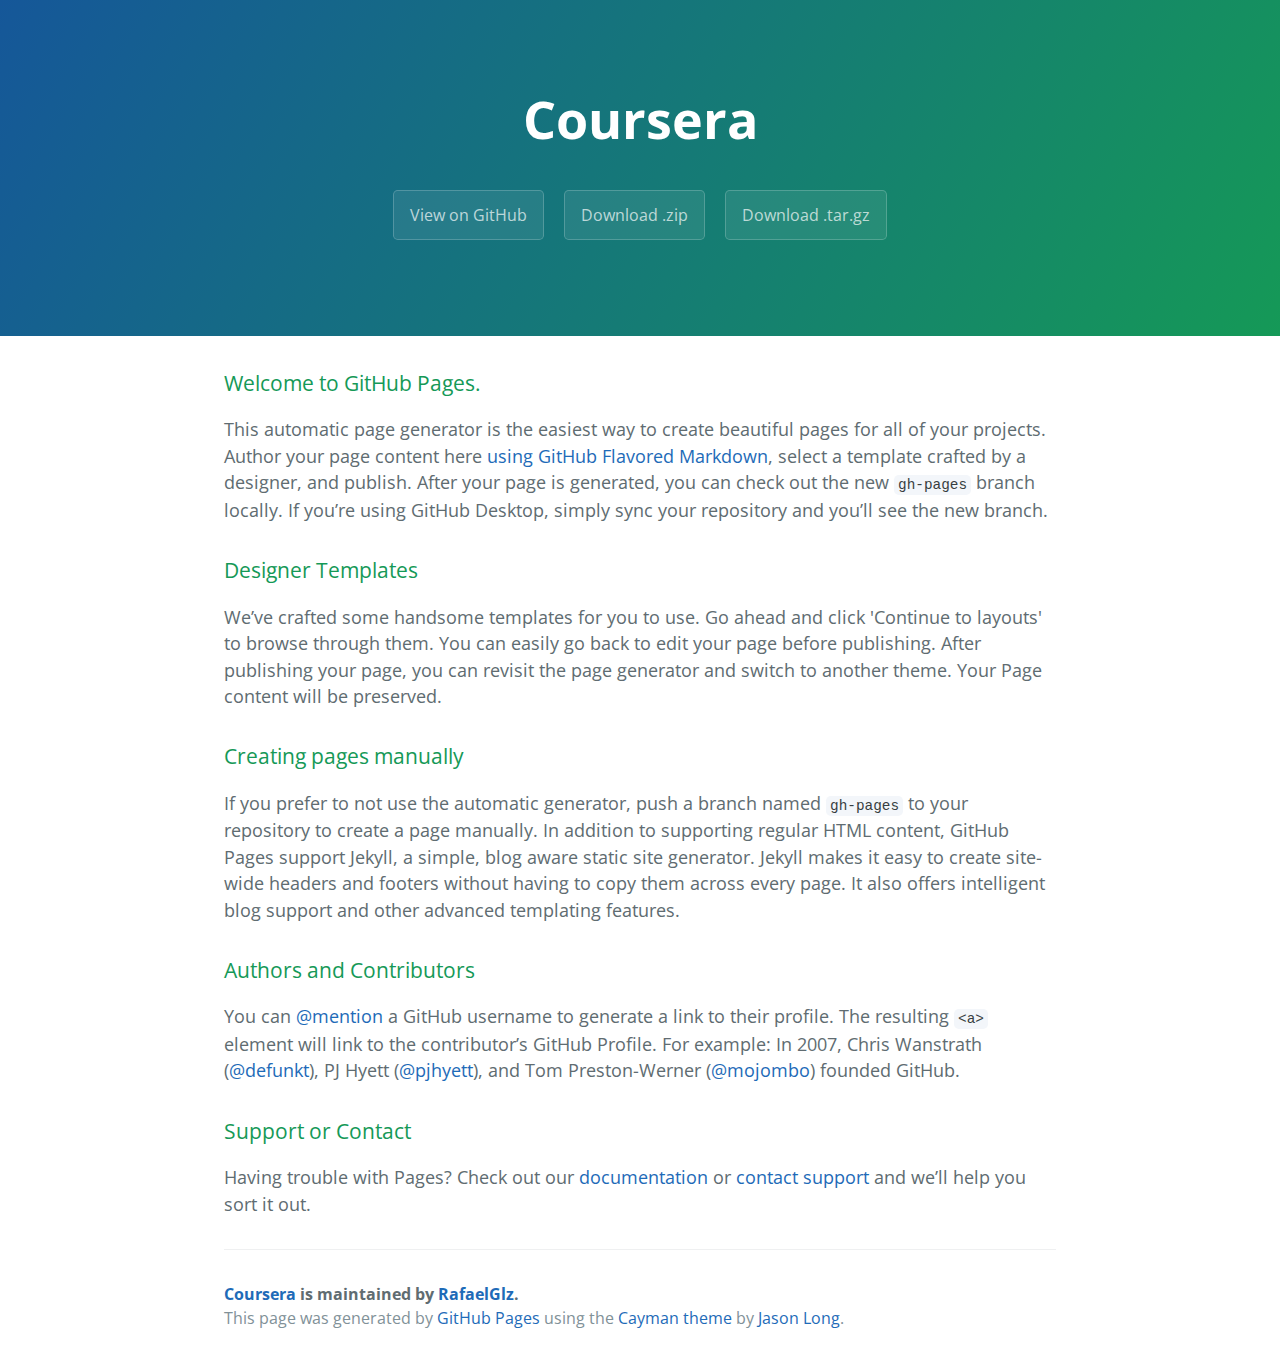
<file: index.html>
<!DOCTYPE html>
<html lang="en-us">
  <head>
    <meta charset="UTF-8">
    <title>Coursera by RafaelGlz</title>
    <meta name="viewport" content="width=device-width, initial-scale=1">
    <link rel="stylesheet" type="text/css" href="stylesheets/normalize.css" media="screen">
    <link href='https://fonts.googleapis.com/css?family=Open+Sans:400,700' rel='stylesheet' type='text/css'>
    <link rel="stylesheet" type="text/css" href="stylesheets/stylesheet.css" media="screen">
    <link rel="stylesheet" type="text/css" href="stylesheets/github-light.css" media="screen">
  </head>
  <body>
    <section class="page-header">
      <h1 class="project-name">Coursera</h1>
      <h2 class="project-tagline"></h2>
      <a href="https://github.com/RafaelGlz/coursera" class="btn">View on GitHub</a>
      <a href="https://github.com/RafaelGlz/coursera/zipball/master" class="btn">Download .zip</a>
      <a href="https://github.com/RafaelGlz/coursera/tarball/master" class="btn">Download .tar.gz</a>
    </section>

    <section class="main-content">
      <h3>
<a id="welcome-to-github-pages" class="anchor" href="#welcome-to-github-pages" aria-hidden="true"><span aria-hidden="true" class="octicon octicon-link"></span></a>Welcome to GitHub Pages.</h3>

<p>This automatic page generator is the easiest way to create beautiful pages for all of your projects. Author your page content here <a href="https://guides.github.com/features/mastering-markdown/">using GitHub Flavored Markdown</a>, select a template crafted by a designer, and publish. After your page is generated, you can check out the new <code>gh-pages</code> branch locally. If you’re using GitHub Desktop, simply sync your repository and you’ll see the new branch.</p>

<h3>
<a id="designer-templates" class="anchor" href="#designer-templates" aria-hidden="true"><span aria-hidden="true" class="octicon octicon-link"></span></a>Designer Templates</h3>

<p>We’ve crafted some handsome templates for you to use. Go ahead and click 'Continue to layouts' to browse through them. You can easily go back to edit your page before publishing. After publishing your page, you can revisit the page generator and switch to another theme. Your Page content will be preserved.</p>

<h3>
<a id="creating-pages-manually" class="anchor" href="#creating-pages-manually" aria-hidden="true"><span aria-hidden="true" class="octicon octicon-link"></span></a>Creating pages manually</h3>

<p>If you prefer to not use the automatic generator, push a branch named <code>gh-pages</code> to your repository to create a page manually. In addition to supporting regular HTML content, GitHub Pages support Jekyll, a simple, blog aware static site generator. Jekyll makes it easy to create site-wide headers and footers without having to copy them across every page. It also offers intelligent blog support and other advanced templating features.</p>

<h3>
<a id="authors-and-contributors" class="anchor" href="#authors-and-contributors" aria-hidden="true"><span aria-hidden="true" class="octicon octicon-link"></span></a>Authors and Contributors</h3>

<p>You can <a href="https://help.github.com/articles/basic-writing-and-formatting-syntax/#mentioning-users-and-teams" class="user-mention">@mention</a> a GitHub username to generate a link to their profile. The resulting <code>&lt;a&gt;</code> element will link to the contributor’s GitHub Profile. For example: In 2007, Chris Wanstrath (<a href="https://github.com/defunkt" class="user-mention">@defunkt</a>), PJ Hyett (<a href="https://github.com/pjhyett" class="user-mention">@pjhyett</a>), and Tom Preston-Werner (<a href="https://github.com/mojombo" class="user-mention">@mojombo</a>) founded GitHub.</p>

<h3>
<a id="support-or-contact" class="anchor" href="#support-or-contact" aria-hidden="true"><span aria-hidden="true" class="octicon octicon-link"></span></a>Support or Contact</h3>

<p>Having trouble with Pages? Check out our <a href="https://help.github.com/pages">documentation</a> or <a href="https://github.com/contact">contact support</a> and we’ll help you sort it out.</p>

      <footer class="site-footer">
        <span class="site-footer-owner"><a href="https://github.com/RafaelGlz/coursera">Coursera</a> is maintained by <a href="https://github.com/RafaelGlz">RafaelGlz</a>.</span>

        <span class="site-footer-credits">This page was generated by <a href="https://pages.github.com">GitHub Pages</a> using the <a href="https://github.com/jasonlong/cayman-theme">Cayman theme</a> by <a href="https://twitter.com/jasonlong">Jason Long</a>.</span>
      </footer>

    </section>

  
  </body>
</html>
</file>
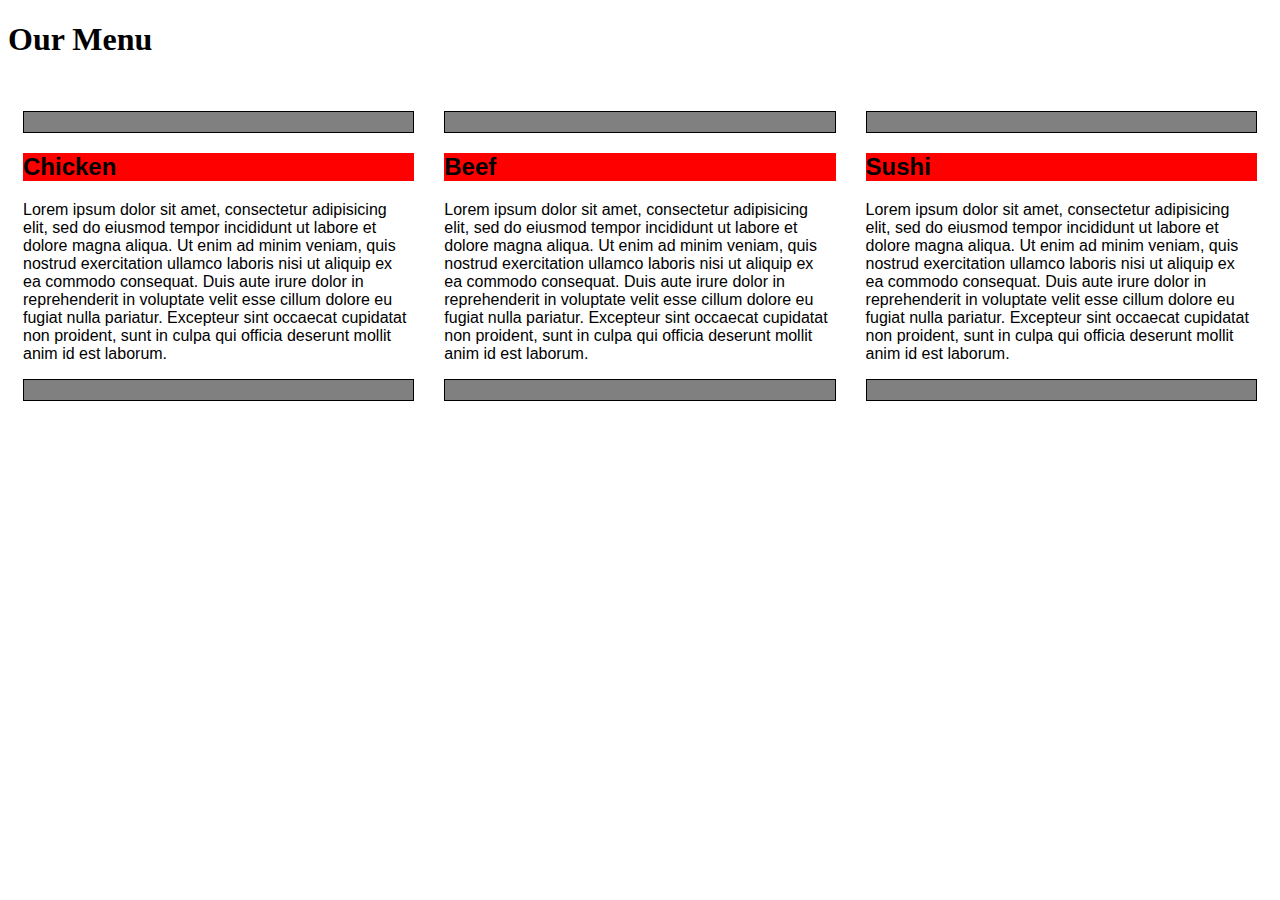
<file: mod2_solution/index.html>
<!DOCTYPE html>
<html>
<head>
	<meta charset="utf-8">
	<meta name="viewport" content="width=device-width, initial-scale=1">
	<title>Solucion Modulo 2</title>
	<link rel="stylesheet" type="text/css" href="css/styles.css">
</head>
<body>
	<h1>Our Menu</h1>
	<div class="row">
		<section class="col-lg-4 col-md-6">
			<p><h2>Chicken</h2>Lorem ipsum dolor sit amet, consectetur adipisicing elit, sed do eiusmod
			tempor incididunt ut labore et dolore magna aliqua. Ut enim ad minim veniam,
			quis nostrud exercitation ullamco laboris nisi ut aliquip ex ea commodo
			consequat. Duis aute irure dolor in reprehenderit in voluptate velit esse
			cillum dolore eu fugiat nulla pariatur. Excepteur sint occaecat cupidatat non
			proident, sunt in culpa qui officia deserunt mollit anim id est laborum.</p>
		</section>
		<section class="col-lg-4 col-md-6">
			<p><h2>Beef</h2>Lorem ipsum dolor sit amet, consectetur adipisicing elit, sed do eiusmod
			tempor incididunt ut labore et dolore magna aliqua. Ut enim ad minim veniam,
			quis nostrud exercitation ullamco laboris nisi ut aliquip ex ea commodo
			consequat. Duis aute irure dolor in reprehenderit in voluptate velit esse
			cillum dolore eu fugiat nulla pariatur. Excepteur sint occaecat cupidatat non
			proident, sunt in culpa qui officia deserunt mollit anim id est laborum.</p>
		</section>
		<section class="col-lg-4 col-md-12">
			<p><h2>Sushi</h2>Lorem ipsum dolor sit amet, consectetur adipisicing elit, sed do eiusmod
			tempor incididunt ut labore et dolore magna aliqua. Ut enim ad minim veniam,
			quis nostrud exercitation ullamco laboris nisi ut aliquip ex ea commodo
			consequat. Duis aute irure dolor in reprehenderit in voluptate velit esse
			cillum dolore eu fugiat nulla pariatur. Excepteur sint occaecat cupidatat non
			proident, sunt in culpa qui officia deserunt mollit anim id est laborum.</p>
		</section>
	</div>
</body>
</html>
</file>
<file: stylesheets/stylesheet.css>
* {
  box-sizing: border-box; }

body {
  padding: 0;
  margin: 0;
  font-family: "Open Sans", "Helvetica Neue", Helvetica, Arial, sans-serif;
  font-size: 16px;
  line-height: 1.5;
  color: #606c71; }

a {
  color: #1e6bb8;
  text-decoration: none; }
  a:hover {
    text-decoration: underline; }

.btn {
  display: inline-block;
  margin-bottom: 1rem;
  color: rgba(255, 255, 255, 0.7);
  background-color: rgba(255, 255, 255, 0.08);
  border-color: rgba(255, 255, 255, 0.2);
  border-style: solid;
  border-width: 1px;
  border-radius: 0.3rem;
  transition: color 0.2s, background-color 0.2s, border-color 0.2s; }
  .btn + .btn {
    margin-left: 1rem; }

.btn:hover {
  color: rgba(255, 255, 255, 0.8);
  text-decoration: none;
  background-color: rgba(255, 255, 255, 0.2);
  border-color: rgba(255, 255, 255, 0.3); }

@media screen and (min-width: 64em) {
  .btn {
    padding: 0.75rem 1rem; } }

@media screen and (min-width: 42em) and (max-width: 64em) {
  .btn {
    padding: 0.6rem 0.9rem;
    font-size: 0.9rem; } }

@media screen and (max-width: 42em) {
  .btn {
    display: block;
    width: 100%;
    padding: 0.75rem;
    font-size: 0.9rem; }
    .btn + .btn {
      margin-top: 1rem;
      margin-left: 0; } }

.page-header {
  color: #fff;
  text-align: center;
  background-color: #159957;
  background-image: linear-gradient(120deg, #155799, #159957); }

@media screen and (min-width: 64em) {
  .page-header {
    padding: 5rem 6rem; } }

@media screen and (min-width: 42em) and (max-width: 64em) {
  .page-header {
    padding: 3rem 4rem; } }

@media screen and (max-width: 42em) {
  .page-header {
    padding: 2rem 1rem; } }

.project-name {
  margin-top: 0;
  margin-bottom: 0.1rem; }

@media screen and (min-width: 64em) {
  .project-name {
    font-size: 3.25rem; } }

@media screen and (min-width: 42em) and (max-width: 64em) {
  .project-name {
    font-size: 2.25rem; } }

@media screen and (max-width: 42em) {
  .project-name {
    font-size: 1.75rem; } }

.project-tagline {
  margin-bottom: 2rem;
  font-weight: normal;
  opacity: 0.7; }

@media screen and (min-width: 64em) {
  .project-tagline {
    font-size: 1.25rem; } }

@media screen and (min-width: 42em) and (max-width: 64em) {
  .project-tagline {
    font-size: 1.15rem; } }

@media screen and (max-width: 42em) {
  .project-tagline {
    font-size: 1rem; } }

.main-content :first-child {
  margin-top: 0; }
.main-content img {
  max-width: 100%; }
.main-content h1, .main-content h2, .main-content h3, .main-content h4, .main-content h5, .main-content h6 {
  margin-top: 2rem;
  margin-bottom: 1rem;
  font-weight: normal;
  color: #159957; }
.main-content p {
  margin-bottom: 1em; }
.main-content code {
  padding: 2px 4px;
  font-family: Consolas, "Liberation Mono", Menlo, Courier, monospace;
  font-size: 0.9rem;
  color: #383e41;
  background-color: #f3f6fa;
  border-radius: 0.3rem; }
.main-content pre {
  padding: 0.8rem;
  margin-top: 0;
  margin-bottom: 1rem;
  font: 1rem Consolas, "Liberation Mono", Menlo, Courier, monospace;
  color: #567482;
  word-wrap: normal;
  background-color: #f3f6fa;
  border: solid 1px #dce6f0;
  border-radius: 0.3rem; }
  .main-content pre > code {
    padding: 0;
    margin: 0;
    font-size: 0.9rem;
    color: #567482;
    word-break: normal;
    white-space: pre;
    background: transparent;
    border: 0; }
.main-content .highlight {
  margin-bottom: 1rem; }
  .main-content .highlight pre {
    margin-bottom: 0;
    word-break: normal; }
.main-content .highlight pre, .main-content pre {
  padding: 0.8rem;
  overflow: auto;
  font-size: 0.9rem;
  line-height: 1.45;
  border-radius: 0.3rem; }
.main-content pre code, .main-content pre tt {
  display: inline;
  max-width: initial;
  padding: 0;
  margin: 0;
  overflow: initial;
  line-height: inherit;
  word-wrap: normal;
  background-color: transparent;
  border: 0; }
  .main-content pre code:before, .main-content pre code:after, .main-content pre tt:before, .main-content pre tt:after {
    content: normal; }
.main-content ul, .main-content ol {
  margin-top: 0; }
.main-content blockquote {
  padding: 0 1rem;
  margin-left: 0;
  color: #819198;
  border-left: 0.3rem solid #dce6f0; }
  .main-content blockquote > :first-child {
    margin-top: 0; }
  .main-content blockquote > :last-child {
    margin-bottom: 0; }
.main-content table {
  display: block;
  width: 100%;
  overflow: auto;
  word-break: normal;
  word-break: keep-all; }
  .main-content table th {
    font-weight: bold; }
  .main-content table th, .main-content table td {
    padding: 0.5rem 1rem;
    border: 1px solid #e9ebec; }
.main-content dl {
  padding: 0; }
  .main-content dl dt {
    padding: 0;
    margin-top: 1rem;
    font-size: 1rem;
    font-weight: bold; }
  .main-content dl dd {
    padding: 0;
    margin-bottom: 1rem; }
.main-content hr {
  height: 2px;
  padding: 0;
  margin: 1rem 0;
  background-color: #eff0f1;
  border: 0; }

@media screen and (min-width: 64em) {
  .main-content {
    max-width: 64rem;
    padding: 2rem 6rem;
    margin: 0 auto;
    font-size: 1.1rem; } }

@media screen and (min-width: 42em) and (max-width: 64em) {
  .main-content {
    padding: 2rem 4rem;
    font-size: 1.1rem; } }

@media screen and (max-width: 42em) {
  .main-content {
    padding: 2rem 1rem;
    font-size: 1rem; } }

.site-footer {
  padding-top: 2rem;
  margin-top: 2rem;
  border-top: solid 1px #eff0f1; }

.site-footer-owner {
  display: block;
  font-weight: bold; }

.site-footer-credits {
  color: #819198; }

@media screen and (min-width: 64em) {
  .site-footer {
    font-size: 1rem; } }

@media screen and (min-width: 42em) and (max-width: 64em) {
  .site-footer {
    font-size: 1rem; } }

@media screen and (max-width: 42em) {
  .site-footer {
    font-size: 0.9rem; } }
</file>
<file: stylesheets/github-light.css>
/*
The MIT License (MIT)

Copyright (c) 2015 GitHub, Inc.

Permission is hereby granted, free of charge, to any person obtaining a copy
of this software and associated documentation files (the "Software"), to deal
in the Software without restriction, including without limitation the rights
to use, copy, modify, merge, publish, distribute, sublicense, and/or sell
copies of the Software, and to permit persons to whom the Software is
furnished to do so, subject to the following conditions:

The above copyright notice and this permission notice shall be included in all
copies or substantial portions of the Software.

THE SOFTWARE IS PROVIDED "AS IS", WITHOUT WARRANTY OF ANY KIND, EXPRESS OR
IMPLIED, INCLUDING BUT NOT LIMITED TO THE WARRANTIES OF MERCHANTABILITY,
FITNESS FOR A PARTICULAR PURPOSE AND NONINFRINGEMENT. IN NO EVENT SHALL THE
AUTHORS OR COPYRIGHT HOLDERS BE LIABLE FOR ANY CLAIM, DAMAGES OR OTHER
LIABILITY, WHETHER IN AN ACTION OF CONTRACT, TORT OR OTHERWISE, ARISING FROM,
OUT OF OR IN CONNECTION WITH THE SOFTWARE OR THE USE OR OTHER DEALINGS IN THE
SOFTWARE.

*/

.pl-c /* comment */ {
  color: #969896;
}

.pl-c1      /* constant, markup.raw, meta.diff.header, meta.module-reference, meta.property-name, support, support.constant, support.variable, variable.other.constant */,
.pl-s .pl-v /* string variable */ {
  color: #0086b3;
}

.pl-e  /* entity */,
.pl-en /* entity.name */ {
  color: #795da3;
}

.pl-s .pl-s1 /* string source */,
.pl-smi      /* storage.modifier.import, storage.modifier.package, storage.type.java, variable.other, variable.parameter.function */ {
  color: #333;
}

.pl-ent /* entity.name.tag */ {
  color: #63a35c;
}

.pl-k /* keyword, storage, storage.type */ {
  color: #a71d5d;
}

.pl-pds              /* punctuation.definition.string, string.regexp.character-class */,
.pl-s                /* string */,
.pl-s .pl-pse .pl-s1 /* string punctuation.section.embedded source */,
.pl-sr               /* string.regexp */,
.pl-sr .pl-cce       /* string.regexp constant.character.escape */,
.pl-sr .pl-sra       /* string.regexp string.regexp.arbitrary-repitition */,
.pl-sr .pl-sre       /* string.regexp source.ruby.embedded */ {
  color: #183691;
}

.pl-v /* variable */ {
  color: #ed6a43;
}

.pl-id /* invalid.deprecated */ {
  color: #b52a1d;
}

.pl-ii /* invalid.illegal */ {
  background-color: #b52a1d;
  color: #f8f8f8;
}

.pl-sr .pl-cce /* string.regexp constant.character.escape */ {
  color: #63a35c;
  font-weight: bold;
}

.pl-ml /* markup.list */ {
  color: #693a17;
}

.pl-mh        /* markup.heading */,
.pl-mh .pl-en /* markup.heading entity.name */,
.pl-ms        /* meta.separator */ {
  color: #1d3e81;
  font-weight: bold;
}

.pl-mq /* markup.quote */ {
  color: #008080;
}

.pl-mi /* markup.italic */ {
  color: #333;
  font-style: italic;
}

.pl-mb /* markup.bold */ {
  color: #333;
  font-weight: bold;
}

.pl-md /* markup.deleted, meta.diff.header.from-file */ {
  background-color: #ffecec;
  color: #bd2c00;
}

.pl-mi1 /* markup.inserted, meta.diff.header.to-file */ {
  background-color: #eaffea;
  color: #55a532;
}

.pl-mdr /* meta.diff.range */ {
  color: #795da3;
  font-weight: bold;
}

.pl-mo /* meta.output */ {
  color: #1d3e81;
}
</file>
<file: mod2_solution/css/styles.css>
/****** Base Styles ******/
* {
	box-sizing: border-box;
}
h1 {

}
h2 {
	background-color: red;
}
p {

	border: 1px solid black;
	background-color: #808080;
	padding: 10px;
}
section {
	
	width: 90%;
	margin-left: auto;
	margin-right: auto;
	font-family: Helvetica;
	padding: 15px;
}

/****** Simple Responsive Framework. ******/
.row {
	width: 100%;
}

/****** Desktop ******/
@media (min-width: 992px) {
	.col-lg-1, .col-lg-2, .col-lg-3, .col-lg-4, .col-lg-5, .col-lg-6, .col-lg-7, .col-lg-8, .col-lg-9, .col-lg-10, .col-lg-11, .col-lg-12 {
    float: left;
    
  }
  .col-lg-1 {
    width: 8.33%;
  }
  .col-lg-2 {
    width: 16.66%;
  }
  .col-lg-3 {
    width: 25%;
  }
  .col-lg-4 {
    width: 33.33%;
  }
  .col-lg-5 {
    width: 41.66%;
  }
  .col-lg-6 {
    width: 50%;
  }
  .col-lg-7 {
    width: 58.33%;
  }
  .col-lg-8 {
    width: 66.66%;
  }
  .col-lg-9 {
    width: 74.99%;
  }
  .col-lg-10 {
    width: 83.33%;
  }
  .col-lg-11 {
    width: 91.66%;
  }
  .col-lg-12 {
    width: 100%;
  }
}

/****** Tablet view ******/
@media (min-width: 768px) and (max-width: 991px) {
	.col-md-1, .col-md-2, .col-md-3, .col-md-4, .col-md-5, .col-md-6, .col-md-7, .col-md-8, .col-md-9, .col-md-10, .col-md-11, .col-md-12 {
    float: left;
    border: 1px solid green;
  }
  .col-md-1 {
    width: 8.33%;
  }
  .col-md-2 {
    width: 16.66%;
  }
  .col-md-3 {
    width: 25%;
  }
  .col-md-4 {
    width: 33.33%;
  }
  .col-md-5 {
    width: 41.66%;
  }
  .col-md-6 {
    width: 50%;
  }
  .col-md-7 {
    width: 58.33%;
  }
  .col-md-8 {
    width: 66.66%;
  }
  .col-md-9 {
    width: 74.99%;
  }
  .col-md-10 {
    width: 83.33%;
  }
  .col-md-11 {
    width: 91.66%;
  }
  .col-md-12 {
    width: 100%;
  }
}
</file>
